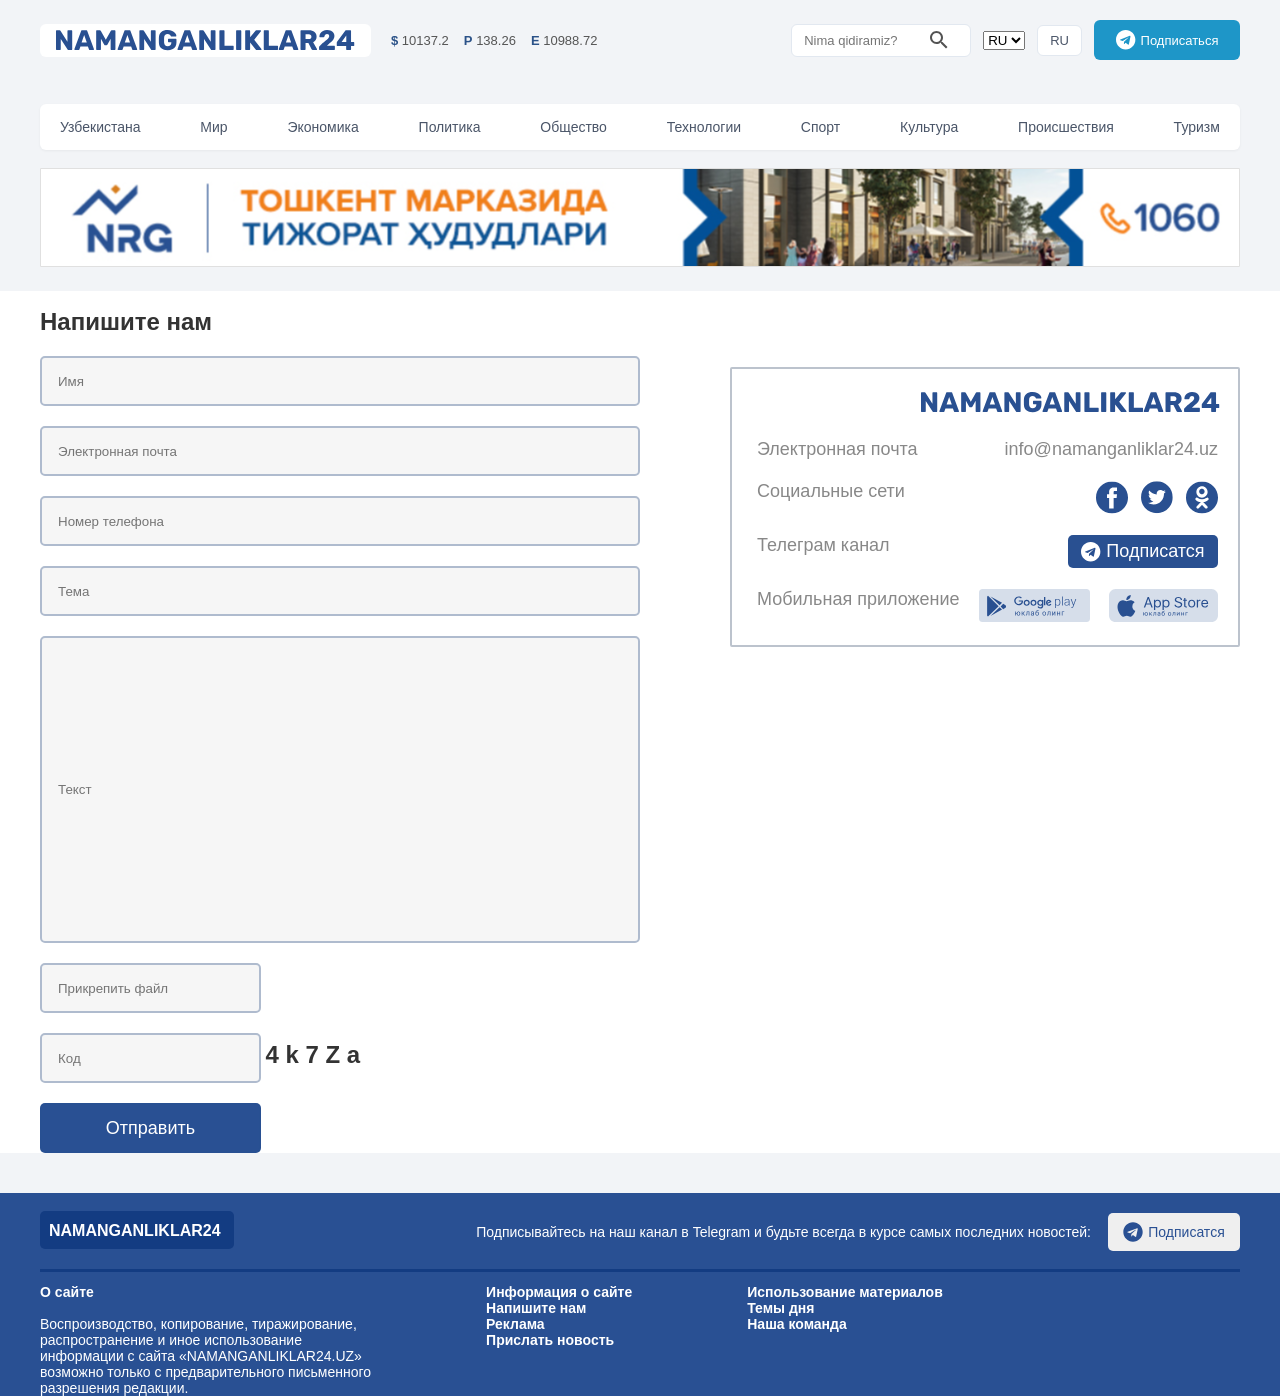
<file: index.html>
<!doctype html>
<html lang="en">
  <head>
    <link rel="stylesheet" href="./style.css" />
    <meta charset="UTF-8" />
    <meta name="viewport" content="width=device-width, initial-scale=1.0" />
    <title>Document</title>
  </head>
  <body>
    <header class="site-header">
      <div class="container">
        <div class="top-bar">
          <div class="logo">
            <img src="./NAMANGANLIKLAR24.svg" alt="" />
            <div class="rates">
              <span class="rate"
                ><strong class="currency-usd">$</strong> 10137.2</span
              >
              <span class="rate"
                ><strong class="currency-rub">P</strong> 138.26</span
              >
              <span class="rate"
                ><strong class="currency-eur">E</strong> 10988.72</span
              >
            </div>
          </div>

          <div class="actions">
            <div class="search-box">
              <input type="text" placeholder="Nima qidiramiz?" />
              <img src="./mdi_magnify.svg" alt="" />
            </div>
            <select>
              <option>RU</option>
              <option>RU</option>
              <option>RU</option>
              <option>RU</option>
              <option>RU</option>
              <option>RU</option>
            </select>
            <button class="lang-btn">
              <span class="flag">RU</span>
            </button>
            <button class="subscribe-btn">
              <img src="./Vector (1).svg" alt="" />Подписаться
            </button>
          </div>
        </div>

        <nav class="main-nav">
          <ul>
            <li><a href="#">Узбекистана</a></li>
            <li><a href="#">Мир</a></li>
            <li><a href="#">Экономика</a></li>
            <li><a href="#" class="active">Политика</a></li>
            <li><a href="#">Общество</a></li>
            <li><a href="#">Технологии</a></li>
            <li><a href="#">Спорт</a></li>
            <li><a href="#">Культура</a></li>
            <li><a href="#">Происшествия</a></li>
            <li><a href="#">Туризм</a></li>
          </ul>
        </nav>
        <div class="img"><img src="./Rectangle 3.svg" alt="" /></div>
      </div>
    </header>

    <div class="section-inputs">
      <div class="container">
        <div class="sec-inp">
          <form>
            <label class="rubik"><b>Напишите нам </b></label> <br />
            <input type="text" placeholder="Имя" /> <br />
            <input type="text" placeholder="Электронная почта" /><br />
            <input type="text" placeholder="Номер телефона" /><br />
            <input type="text" placeholder="Тема" /><br />
            <input class="text-input" type="text" placeholder="Текст" /><br />
            <input
              class="kod-input"
              type="text"
              placeholder="Прикрепить файл"
            /><br />
            <input class="kod-input" type="text" placeholder="Код" />
            <label><b>4 k 7 Z a</b></label> <br />
            <button>Отправить</button>
          </form>
          <div class="card">
            <img class="logo24" src="./NAMANGANLIKLAR24.svg" alt="" />
            <div class="texts">
              <p>Электронная почта</p>
              <p>info@namanganliklar24.uz</p>
            </div>
            <div class="texts">
              <p>Социальные сети</p>
              <div class="texts-logo">
                <img src="./facebook-r 1.svg" alt="" />
                <img src="./twitter-r 1.svg" alt="" />
                <img src="odnoklasnik-r 1.svg" alt="" />
              </div>
            </div>
            <div class="texts">
              <p>Телеграм канал</p>
              <button><img src="./Vector.svg" alt="" />Подписатся</button>
            </div>
            <div class="texts">
              <p>Мобильная приложение</p>
              <img src="./googlePlay-w 1.svg" alt="" />
              <img src="./appleStore-w 1.svg" alt="" />
            </div>
          </div>
        </div>
      </div>
    </div>
    <footer>
      <div class="section2">
        <div class="container">
          <div class="sec2">
            <div class="footer-h3">
              <h3>NAMANGANLIKLAR24</h3>
            </div>
            <div class="footer1">
              <p>
                Подписывайтесь на наш канал в Telegram и будьте всегда в курсе
                самых последних новостей:
              </p>
              <button>
                <img src="./cib_telegram.svg" alt="" /> Подписатся
              </button>
            </div>
          </div>
          <hr />
          <div class="sec3">
            <span>
              <strong>О сайте </strong> <br />
              <br />Воспроизводство, копирование, тиражирование, <br />
              распространение и иное использование <br />
              информации с сайта «NAMANGANLIKLAR24.UZ» <br />
              возможно только с предварительного письменного <br />
              разрешения редакции.
            </span>
            <strong>
              Информация о сайте <br />
              Напишите нам <br />
              Реклама <br />
              Прислать новость
            </strong>
            <strong>
              Использование материалов <br />
              Темы дня <br />
              Наша команда
            </strong>
          </div>
        </div>
      </div>
    </footer>
  </body>
</html>
</file>
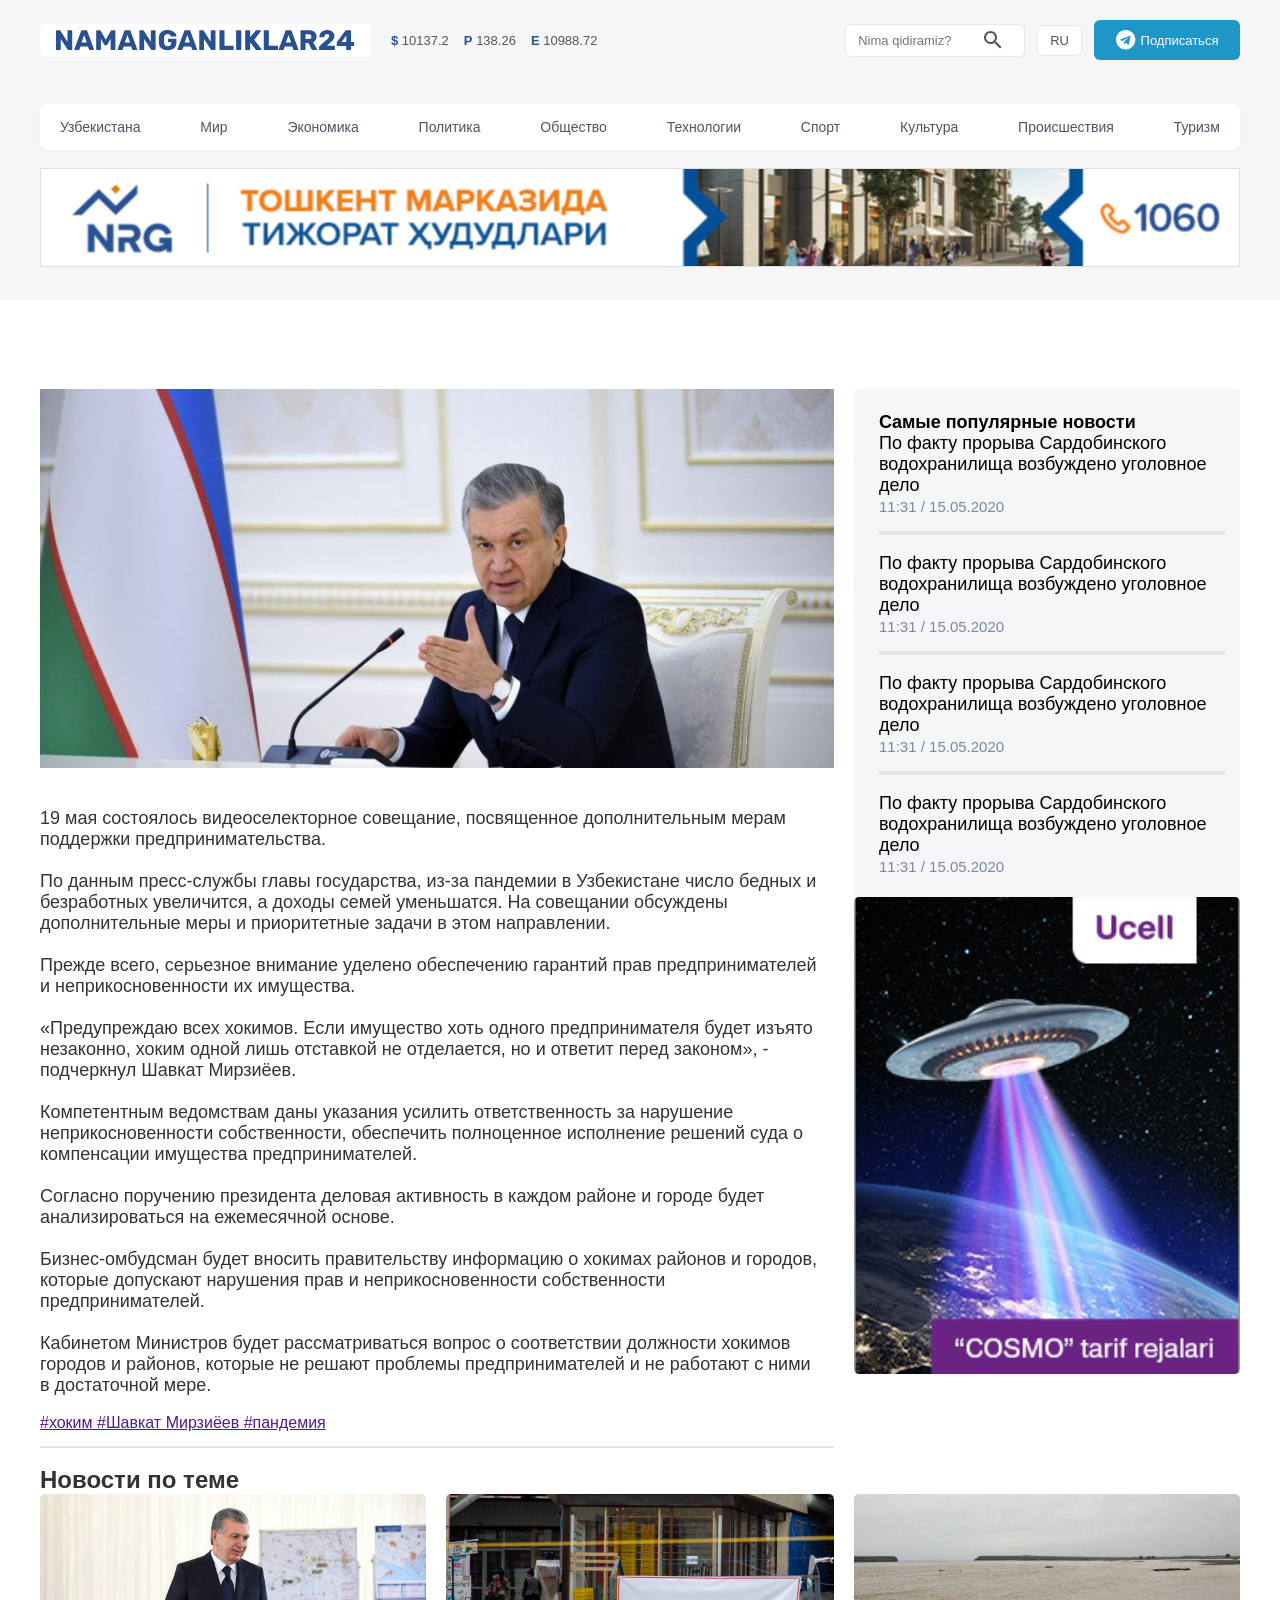
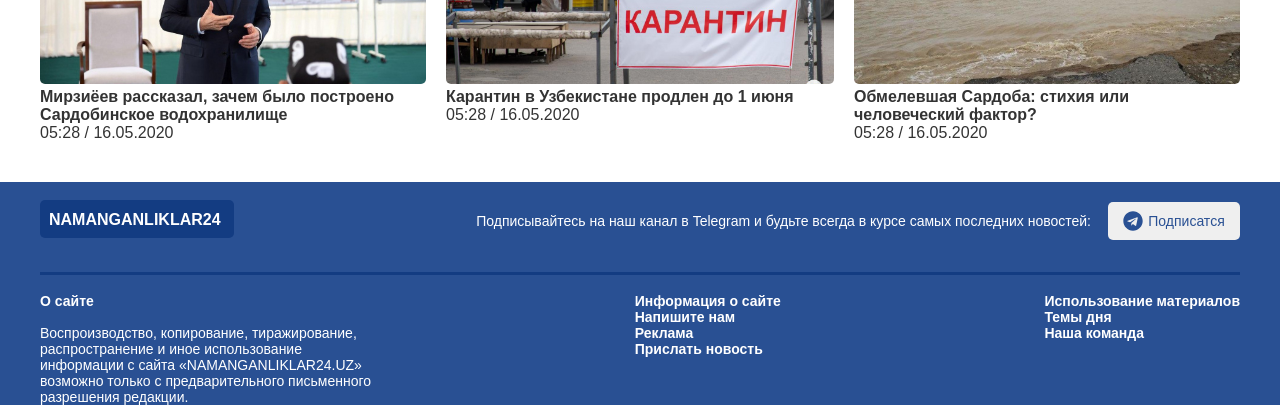
<file: aricle.html>
<!doctype html>
<html lang="en">
  <head>
    <link rel="stylesheet" href="./article.css" />
    <meta charset="UTF-8" />
    <meta name="viewport" content="width=device-width, initial-scale=1.0" />
    <title>Document</title>
  </head>
  <body>
    <header class="site-header">
      <div class="container">
        <div class="top-bar">
          <div class="logo">
            <img src="./NAMANGANLIKLAR24.svg" alt="" />
            <div class="rates">
              <span class="rate"
                ><strong class="currency-usd">$</strong> 10137.2</span
              >
              <span class="rate"
                ><strong class="currency-rub">P</strong> 138.26</span
              >
              <span class="rate"
                ><strong class="currency-eur">E</strong> 10988.72</span
              >
            </div>
          </div>

          <div class="actions">
            <div class="search-box">
              <input type="text" placeholder="Nima qidiramiz?" />
              <img src="./mdi_magnify.svg" alt="" />
            </div>

            <button class="lang-btn">
              <span class="flag">RU</span>
            </button>
            <button class="subscribe-btn">
              <img src="./Vector (1).svg" alt="" />Подписаться
            </button>
          </div>
        </div>

        <nav class="main-nav">
          <ul>
            <li><a href="#">Узбекистана</a></li>
            <li><a href="#">Мир</a></li>
            <li><a href="#">Экономика</a></li>
            <li><a href="#" class="active">Политика</a></li>
            <li><a href="#">Общество</a></li>
            <li><a href="#">Технологии</a></li>
            <li><a href="#">Спорт</a></li>
            <li><a href="#">Культура</a></li>
            <li><a href="#">Происшествия</a></li>
            <li><a href="#">Туризм</a></li>
          </ul>
        </nav>
        <div class="img"><img src="./Rectangle 3.svg" alt="" /></div>
      </div>
    </header>
    <div class="section-1">
      <div class="container">
        <div class="sec-1">
          <div class="rasm">
            <img src="./papka/Rectangle 52.svg" alt="" />
            <span>
              19 мая состоялось видеоселекторное совещание, посвященное
              дополнительным мерам <br />
              поддержки предпринимательства. <br />
              <br />
              По данным пресс-службы главы государства, из-за пандемии в
              Узбекистане число бедных и <br />
              безработных увеличится, а доходы семей уменьшатся. На совещании
              обсуждены <br />
              дополнительные меры и приоритетные задачи в этом направлении.
              <br />
              <br />
              Прежде всего, серьезное внимание уделено обеспечению гарантий прав
              предпринимателей <br />
              и неприкосновенности их имущества. <br />
              <br />
              «Предупреждаю всех хокимов. Если имущество хоть одного
              предпринимателя будет изъято <br />
              незаконно, хоким одной лишь отставкой не отделается, но и ответит
              перед законом», - <br />
              подчеркнул Шавкат Мирзиёев. <br />
              <br />
              Компетентным ведомствам даны указания усилить ответственность за
              нарушение <br />
              неприкосновенности собственности, обеспечить полноценное
              исполнение решений суда о <br />
              компенсации имущества предпринимателей. <br />
              <br />
              Согласно поручению президента деловая активность в каждом районе и
              городе будет <br />
              анализироваться на ежемесячной основе. <br />
              <br />
              Бизнес-омбудсман будет вносить правительству информацию о хокимах
              районов и городов, <br />
              которые допускают нарушения прав и неприкосновенности
              собственности
              <br />
              предпринимателей. <br />
              <br />
              Кабинетом Министров будет рассматриваться вопрос о соответствии
              должности хокимов <br />
              городов и районов, которые не решают проблемы предпринимателей и
              не работают с ними <br />
              в достаточной мере.</span
            >
            <a href="">
              <br />
              <br />
              #хоким #Шавкат Мирзиёев #пандемия
            </a>
          </div>
          <div class="card">
            <div class="texts">
              <strong>Cамые популярные новости</strong>
              <p>
                По факту прорыва Сардобинского водохранилища возбуждено
                уголовное дело
              </p>
              <small>11:31 / 15.05.2020</small>
            </div>
            <hr />
            <div class="texts">
              <p>
                По факту прорыва Сардобинского водохранилища возбуждено
                уголовное дело
              </p>
              <small>11:31 / 15.05.2020</small>
              <hr />
            </div>
            <div class="texts">
              <p> 
                По факту прорыва Сардобинского водохранилища возбуждено
                уголовное дело
              </p>
              <small>11:31 / 15.05.2020</small>
              <hr />
            </div>
            <div class="texts">
              <p>
                По факту прорыва Сардобинского водохранилища возбуждено
                уголовное дело
              </p>
              <small>11:31 / 15.05.2020</small>
            </div>
            <div class="rasm2">
              <img src="./papka/Rectangle 41 (1).svg" alt="" />
            </div>
          </div>
        </div>
        <div class="section2">
          <div class="container">
            <div class="sec2">
              <div class="hr">
                <hr />
              </div>

              <b>Новости по теме</b>

              <div class="sec2-cards">
                <div class="sec2-card">
                  <img src="./papka2/Rectangle 10.svg" alt="" />
                  <strong>
                    Мирзиёев рассказал, зачем было построено Сардобинское
                    водохранилище
                  </strong>
                  <p>05:28 / 16.05.2020</p>
                </div>

                <div class="sec2-card">
                  <img src="./papka2/Rectangle 11.svg" alt="" />
                  <strong> Карантин в Узбекистане продлен до 1 июня </strong>
                  <p>05:28 / 16.05.2020</p>
                </div>

                <div class="sec2-card">
                  <img src="./papka2/Rectangle 12.svg" alt="" />
                  <strong>
                    Обмелевшая Сардоба: стихия или человеческий фактор?
                  </strong>
                  <p>05:28 / 16.05.2020</p>
                </div>
              </div>
            </div>
          </div>
        </div>
      </div>
    </div>
    <footer>
      <div class="section3">
        <div class="container">
          <div class="sec3">
            <div class="footer-h3">
              <h3>NAMANGANLIKLAR24</h3>
            </div>
            <div class="footer1">
              <p>
                Подписывайтесь на наш канал в Telegram и будьте всегда в курсе
                самых последних новостей:
              </p>
              <button>
                <img src="./cib_telegram.svg" alt="" /> Подписатся
              </button>
            </div>
          </div>
          <div class="chiziq"><hr /></div>
          <div class="sec3">
            <span>
              <strong>О сайте </strong> <br />
              <br />Воспроизводство, копирование, тиражирование, <br />
              распространение и иное использование <br />
              информации с сайта «NAMANGANLIKLAR24.UZ» <br />
              возможно только с предварительного письменного <br />
              разрешения редакции.
            </span>
            <strong>
              Информация о сайте <br />
              Напишите нам <br />
              Реклама <br />
              Прислать новость
            </strong>
            <strong>
              Использование материалов <br />
              Темы дня <br />
              Наша команда
            </strong>
          </div>
        </div>
      </div>
    </footer>
  </body>
</html>
</file>
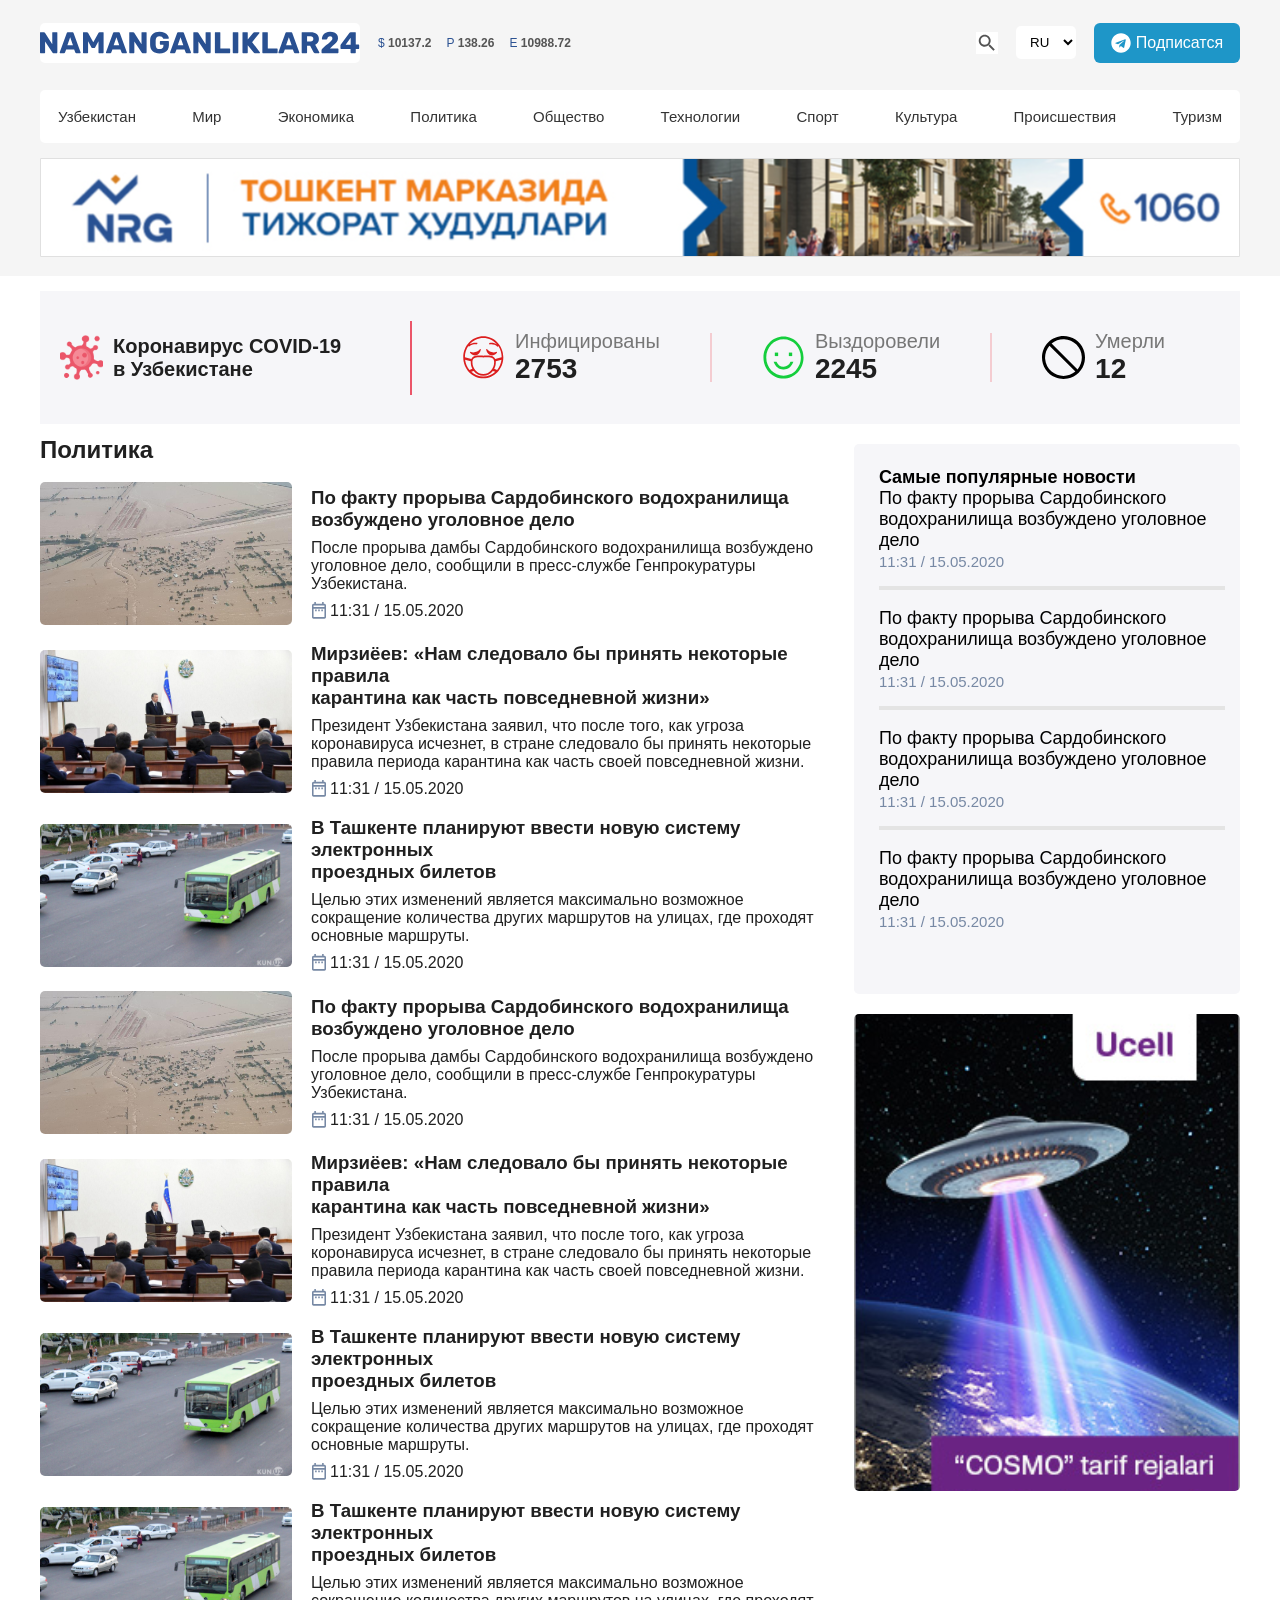
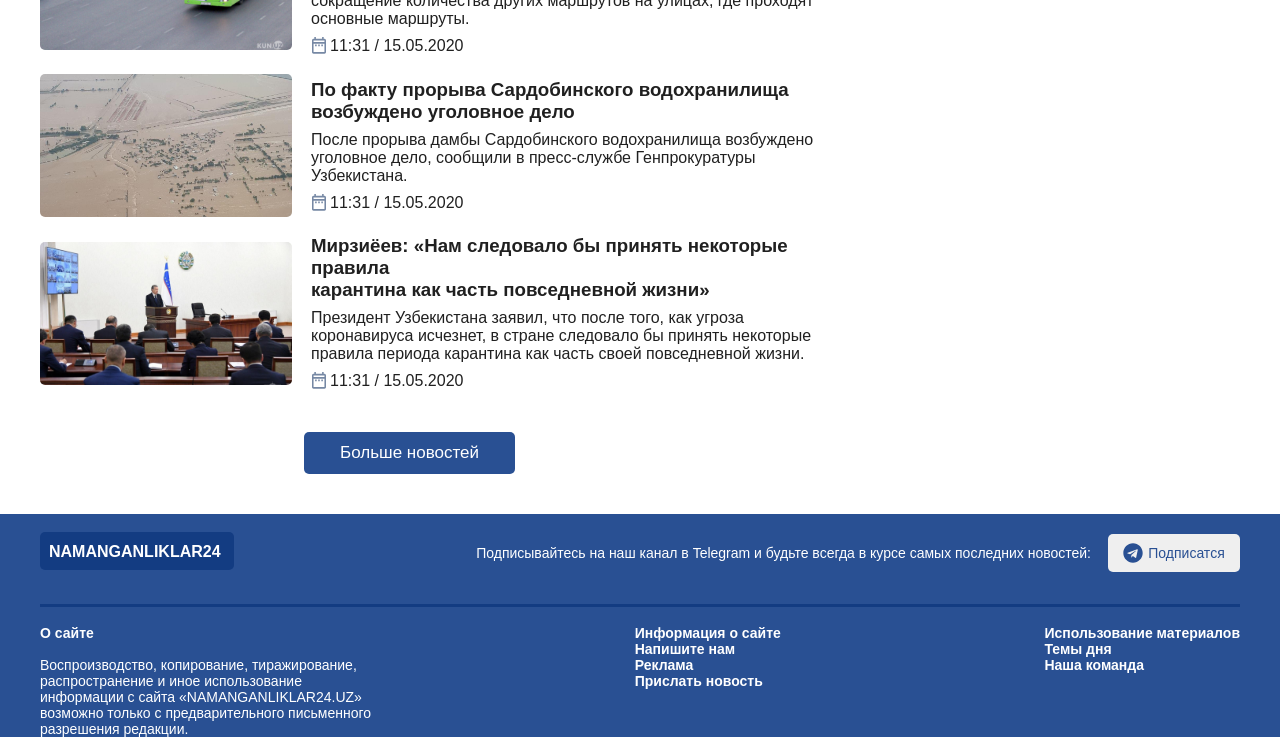
<file: list.html>
<!doctype html>
<html lang="ru">
  <head>
    <meta charset="UTF-8" />
    <meta name="viewport" content="width=device-width, initial-scale=1.0" />
    <title>NAMANGANLIKLAR 24</title>
    <link rel="stylesheet" href="./list.css" />
  </head>

  <body>
    <header>
      <div class="container">
        <div class="top-header">
          <img
            class="logo"
            src="./NAMANGANLIKLAR24.svg"
            alt="Namanganliklar24"
          />

          <div class="currency">
            <span>$ <b>10137.2</b></span>
            <span>Р <b>138.26</b></span>
            <span>Е <b>10988.72</b></span>
          </div>

          <img class="search" src="./mdi_magnify.svg" alt="search" />

          <select>
            <option>RU</option>
            <option>UZ</option>
            <option>EN</option>
          </select>
          
          <button class="subscribe">
            <img src="./papka3/cib_telegram (1).svg" alt="" />Подписатся
          </button>
        </div>
      </div>

      <div class="container">
        <nav class="menu">
          <a href="#">Узбекистан</a>
          <a href="#">Мир</a>
          <a href="#">Экономика</a>
          <a href="#">Политика</a>
          <a href="#">Общество</a>
          <a href="#">Технологии</a>
          <a href="#">Спорт</a>
          <a href="#">Культура</a>
          <a href="#">Происшествия</a>
          <a href="#">Туризм</a>
        </nav>
      </div>
      <!-- ADVERTISEMENT -->
      <div class="container">
        <img class="big-banner" src="./Rectangle 3.svg" alt="reklama" />
      </div>
    </header>

    <div class="container">
      <section class="covid">
        <div class="covid-title">
          <img src="./papka3/virus.svg" alt="" />

          <p>
            Коронавирус COVID-19
            <br />
            в Узбекистане
          </p>
        </div>
        <div class="line1"></div>
        <div class="covid-item">
          <img
            src="./papka3/emojione-monotone_face-with-medical-mask.svg"
            alt=""
          />

          <div>
            <p>Инфицированы</p>
            <b>2753</b>
          </div>
        </div>
        <div class="line2"></div>
        <div class="covid-item">
          <img src="./papka3/cil_smile.svg" alt="" />

          <div>
            <p>Выздоровели</p>
            <b>2245</b>
          </div>
        </div>
        <div class="line3"></div>
        <div class="covid-item">
          <img src="./papka3/Vector (2).svg" alt="" />

          <div>
            <p>Умерли</p>
            <b>12</b>
          </div>
        </div>
      </section>
    </div>
    <div class="section-1">
      <div class="container">
        <div class="sec-1">
          <div class="cards">
            <h2>Политика</h2>
            <div class="mini-card">
              <img src="./papka3/Rectangle 21.svg" alt="" />
              <div class="mini-text">
                <h3>
                  По факту прорыва Сардобинского водохранилища <br />
                  возбуждено уголовное дело
                </h3>
                <p>
                  После прорыва дамбы Сардобинского водохранилища возбуждено
                  <br />
                  уголовное дело, сообщили в пресс-службе Генпрокуратуры <br />
                  Узбекистана.
                </p>
                <p class="data">
                  <img src="./papka3/ic_outline-date-range.svg" alt="" />
                  11:31 / 15.05.2020
                </p>
              </div>
            </div>
            <div class="mini-card">
              <img src="./papka3/Rectangle 23.svg" alt="" />
              <div class="mini-text">
                <h3>
                  Мирзиёев: «Нам следовало бы принять некоторые правила <br />
                  карантина как часть повседневной жизни»
                </h3>
                <p>
                  Президент Узбекистана заявил, что после того, как угроза
                  <br />
                  коронавируса исчезнет, в стране следовало бы принять некоторые
                  <br />
                  правила периода карантина как часть своей повседневной жизни.
                </p>
                <p class="data">
                  <img src="./papka3/ic_outline-date-range.svg" alt="" />
                  11:31 / 15.05.2020
                </p>
              </div>
            </div>
            <div class="mini-card">
              <img src="./papka3/Rectangle 24.svg" alt="" />
              <div class="mini-text">
                <h3>
                  В Ташкенте планируют ввести новую систему электронных <br />
                  проездных билетов
                </h3>
                <p>
                  Целью этих изменений является максимально возможное сокращение
                  количества других маршрутов на улицах, где проходят основные
                  маршруты.
                </p>
                <p class="data">
                  <img src="./papka3/ic_outline-date-range.svg" alt="" />
                  11:31 / 15.05.2020
                </p>
              </div>
            </div>
            <div class="mini-card">
              <img src="./papka3/Rectangle 21.svg" alt="" />
              <div class="mini-text">
                <h3>
                  По факту прорыва Сардобинского водохранилища возбуждено
                  уголовное дело
                </h3>
                <p>
                  После прорыва дамбы Сардобинского водохранилища возбуждено
                  <br />
                  уголовное дело, сообщили в пресс-службе Генпрокуратуры <br />
                  Узбекистана.
                </p>
                <p class="data">
                  <img src="./papka3/ic_outline-date-range.svg" alt="" />
                  11:31 / 15.05.2020
                </p>
              </div>
            </div>
            <div class="mini-card">
              <img src="./papka3/Rectangle 23.svg" alt="" />
              <div class="mini-text">
                <h3>
                  Мирзиёев: «Нам следовало бы принять некоторые правила <br />
                  карантина как часть повседневной жизни»
                </h3>
                <p>
                  Президент Узбекистана заявил, что после того, как угроза
                  <br />
                  коронавируса исчезнет, в стране следовало бы принять некоторые
                  <br />
                  правила периода карантина как часть своей повседневной жизни.
                </p>
                <p class="data">
                  <img src="./papka3/ic_outline-date-range.svg" alt="" />
                  11:31 / 15.05.2020
                </p>
              </div>
            </div>
            <div class="mini-card">
              <img src="./papka3/Rectangle 24.svg" alt="" />
              <div class="mini-text">
                <h3>
                  В Ташкенте планируют ввести новую систему электронных <br />
                  проездных билетов
                </h3>
                <p>
                  Целью этих изменений является максимально возможное сокращение
                  количества других маршрутов на улицах, где проходят основные
                  маршруты.
                </p>
                <p class="data">
                  <img src="./papka3/ic_outline-date-range.svg" alt="" />
                  11:31 / 15.05.2020
                </p>
              </div>
            </div>
            <div class="mini-card">
              <img src="./papka3/Rectangle 24.svg" alt="" />
              <div class="mini-text">
                <h3>
                  В Ташкенте планируют ввести новую систему электронных <br />
                  проездных билетов
                </h3>
                <p>
                  Целью этих изменений является максимально возможное сокращение
                  количества других маршрутов на улицах, где проходят основные
                  маршруты.
                </p>
                <p class="data">
                  <img src="./papka3/ic_outline-date-range.svg" alt="" />
                  11:31 / 15.05.2020
                </p>
              </div>
            </div>
            <div class="mini-card">
              <img src="./papka3/Rectangle 21.svg" alt="" />
              <div class="mini-text">
                <h3>
                  По факту прорыва Сардобинского водохранилища возбуждено
                  уголовное дело
                </h3>
                <p>
                  После прорыва дамбы Сардобинского водохранилища возбуждено
                  уголовное дело, сообщили в пресс-службе Генпрокуратуры
                  Узбекистана.
                </p>
                <p class="data">
                  <img src="./papka3/ic_outline-date-range.svg" alt="" />
                  11:31 / 15.05.2020
                </p>
              </div>
            </div>
            <div class="mini-card">
              <img src="./papka3/Rectangle 23.svg" alt="" />
              <div class="mini-text">
                <h3>
                  Мирзиёев: «Нам следовало бы принять некоторые правила <br />
                  карантина как часть повседневной жизни»
                </h3>
                <p>
                  Президент Узбекистана заявил, что после того, как угроза
                  <br />
                  коронавируса исчезнет, в стране следовало бы принять некоторые
                  <br />
                  правила периода карантина как часть своей повседневной жизни.
                </p>
                <p class="data">
                  <img src="./papka3/ic_outline-date-range.svg" alt="" />
                  11:31 / 15.05.2020
                </p>
              </div>
            </div>
            <button class="but">Больше новостей</button>
          </div>

          <div class="cards2">
            <div class="card">
              <div class="texts">
                <strong>Cамые популярные новости</strong>
                <p>
                  По факту прорыва Сардобинского водохранилища возбуждено
                  уголовное дело
                </p>
                <small>11:31 / 15.05.2020</small>
              </div>
              <hr />
              <div class="texts">
                <p>
                  По факту прорыва Сардобинского водохранилища возбуждено
                  уголовное дело
                </p>
                <small>11:31 / 15.05.2020</small>
                <hr />
              </div>
              <div class="texts">
                <p>
                  По факту прорыва Сардобинского водохранилища возбуждено
                  уголовное дело
                </p>
                <small>11:31 / 15.05.2020</small>
                <hr />
              </div>
              <div class="texts">
                <p>
                  По факту прорыва Сардобинского водохранилища возбуждено
                  уголовное дело
                </p>
                <small>11:31 / 15.05.2020</small>
              </div>
            </div>
            <div class="rasm2">
              <img src="./papka/Rectangle 41 (1).svg" alt="" />
            </div>
          </div>
        </div>
      </div>
    </div>
    <footer>
      <div class="section3">
        <div class="container">
          <div class="sec3">
            <div class="footer-h3">
              <h3>NAMANGANLIKLAR24</h3>
            </div>
            <div class="footer1">
              <p>
                Подписывайтесь на наш канал в Telegram и будьте всегда в курсе
                самых последних новостей:
              </p>
              <button>
                <img src="./cib_telegram.svg" alt="" /> Подписатся
              </button>
            </div>
          </div>
          <div class="chiziq"><hr /></div>
          <div class="sec3">
            <span>
              <strong>О сайте </strong> <br />
              <br />Воспроизводство, копирование, тиражирование, <br />
              распространение и иное использование <br />
              информации с сайта «NAMANGANLIKLAR24.UZ» <br />
              возможно только с предварительного письменного <br />
              разрешения редакции.
            </span>
            <strong>
              Информация о сайте <br />
              Напишите нам <br />
              Реклама <br />
              Прислать новость
            </strong>
            <strong>
              Использование материалов <br />
              Темы дня <br />
              Наша команда
            </strong>
          </div>
        </div>
      </div>
    </footer>
  </body>
</html>
</file>
<file: style.css>
* {
  box-sizing: border-box;
  margin: 0;
  padding: 0;
  font-family:
    -apple-system, BlinkMacSystemFont, "Segoe UI", Roboto, Arial, sans-serif;
}

body {
  background-color: #f2f4f7;
  color: #333;
}

.container {
  width: 1200px;
  margin: 0 auto;
}

.site-header {
  padding-top: 20px;
}

.top-bar {
  display: flex;
  align-items: center;
  justify-content: space-between;
  margin-bottom: 12px;
}

.logo {
  display: flex;
  align-items: center;
  gap: 20px;
}

.logo img {
  background-color: #ffffff;
  color: #2b5288;
  font-size: 28px;
  letter-spacing: 0.5px;
  padding: 6px 16px;
  border-radius: 6px;
}

.rates {
  display: flex;
  align-items: center;
  gap: 15px;
  font-size: 13px;
  color: #555;
  font-weight: 500;
}

.currency-usd,
.currency-rub,
.currency-eur {
  color: #2b5288;
}

.actions {
  display: flex;
  align-items: center;
  gap: 12px;
}

.search-box {
  position: relative;
  display: flex;
  align-items: center;
}

.search-box input {
  background-color: #ffffff;
  border: 1px solid #e2e8f0;
  border-radius: 6px;
  padding: 8px 36px 8px 12px;
  font-size: 13px;

  width: 180px;
}

.search-box img {
  position: absolute;
  right: 20px;
  background: none;
  border: none;
  color: #718096;
}

.lang-btn {
  background-color: #ffffff;
  border: 1px solid #e2e8f0;
  border-radius: 6px;
  padding: 7px 12px;
  font-size: 13px;
  color: #4a5568;
  cursor: pointer;
}

.subscribe-btn {
  width: 146px;
  height: 40px;
  background-color: #1e96c8;
  color: #ffffff;
  border: none;
  text-decoration: none;
  font-size: 13px;
  padding: 8px 16px;
  border-radius: 6px;
  display: flex;
  align-items: center;
  justify-content: center;
  gap: 5px;
}

.main-nav {
  background-color: #ffffff;
  border-radius: 6px;
  padding: 14px 20px;
  box-shadow: 0 1px 3px rgba(0, 0, 0, 0.05);
  margin-top: 44px;
}

.main-nav ul {
  list-style: none;
  display: flex;
  align-items: center;
  justify-content: space-between;
}

.main-nav a {
  text-decoration: none;
  color: #4a5568;
  font-size: 14px;
}
.img img {
  width: 100%;
  margin-top: 18px;
}
.section-inputs {
  background-color: white;
  padding: 17px 0 0 0;
  margin-top: 20px;
}
.sec-inp {
  display: flex;
  justify-content: space-between;
}
.rubik {
  margin-bottom: 12px;
}
b {
  font-size: 24px;
}
form input {
  width: 600px;
  height: 50px;
  border: 2px solid #afbbce;
  border-radius: 5px;
  margin-top: 20px;
  background-color: #f6f6f6;
}
form input::placeholder {
  padding: 15px 548px 0 16px;
}
.text-input {
  height: 307px;
}
.kod-input {
  width: 221px;
}
.card {
  width: 510px;
  height: 280px;
  border: 2px solid #bcc3cd;
  margin-top: 59px;
  border-radius: 2px;
  padding: 23px 20px 23px 25px;
  color: #888888;
  font-size: 18px;
}
.texts {
  display: flex;
  justify-content: space-between;
  margin-top: 21px;
}
.texts-logo {
  display: flex;
  justify-content: center;
  gap: 13px;
}
.logo24 {
  margin-left: 164px;
}
.texts button {
  background-color: #295091;
  color: white;
  width: 150px;
  height: 33px;
  border-radius: 5px;
  border: none;
  font-size: 18px;
  display: flex;
  align-items: center;
  justify-content: center;
  gap: 5px;
}
form button {
  background-color: #295093;
  border-radius: 5px;
  border: 2px solid #2851938a;
  width: 221px;
  height: 50px;
  font-size: 18px;
  margin-top: 20px;
  color: white;
}
footer {
  margin-top: 40px;
  background-color: #295093;
}
.sec2 {
  display: flex;
  justify-content: space-between;
}
.footer1 {
  display: flex;

  gap: 17px;
}
.sec2 .footer-h3 {
  background-color: #133c82;
  border-radius: 5px;
  margin-top: 18px;
  margin-bottom: 20px;
  width: 194px;
  height: 38px;
  padding: 11px 12px 6px 9px;
}
.footer-h3 h3 {
  font-size: 16px;
  color: white;
}
.sec2 p {
  font-size: 14px;
  color: white;
  margin-top: 31px;
}
.sec2 button {
  width: 132px;
  height: 38px;
  border-radius: 5px;
  font-size: 14px;
  color: #295093;
  margin-top: 20px;
  border: none;
  display: flex;
  align-items: center;
  justify-content: center;
  gap: 5px;
}

.sec3 {
  display: flex;
  gap: 115px;
  margin-top: 12px;
}
hr {
  background-color: #133c82;
  width: 1200px;
  height: 3px;
  border: none;
}
.sec3 span {
  font-size: 14px;
  color: white;
}
.sec3 p {
  font-size: 14px;
  color: white;
}
.sec3 strong {
  font-size: 14px;
  color: white;
}
</file>
<file: article.css>
* {
  box-sizing: border-box;
  margin: 0;
  padding: 0;
  font-family:
    -apple-system, BlinkMacSystemFont, "Segoe UI", Roboto, Arial, sans-serif;
}

body {
  background-color: #ffffff;
  color: #333;
}

.container {
  width: 1200px;
  margin: 0 auto;
}

.site-header {
  padding-top: 20px;
  background-color: #f6f6f9;
  height: 300px;
}

.top-bar {
  display: flex;
  align-items: center;
  justify-content: space-between;
  margin-bottom: 12px;
}

.logo {
  display: flex;
  align-items: center;
  gap: 20px;
}

.logo img {
  background-color: #ffffff;
  color: #2b5288;
  font-size: 28px;
  letter-spacing: 0.5px;
  padding: 6px 16px;
  border-radius: 6px;
}

.rates {
  display: flex;
  align-items: center;
  gap: 15px;
  font-size: 13px;
  color: #555;
  font-weight: 500;
}

.currency-usd,
.currency-rub,
.currency-eur {
  color: #2b5288;
}

.actions {
  display: flex;
  align-items: center;
  gap: 12px;
}

.search-box {
  position: relative;
  display: flex;
  align-items: center;
}

.search-box input {
  background-color: #ffffff;
  border: 1px solid #e2e8f0;
  border-radius: 6px;
  padding: 8px 36px 8px 12px;
  font-size: 13px;

  width: 180px;
}

.search-box img {
  position: absolute;
  right: 20px;
  background: none;
  border: none;
  color: #718096;
}

.lang-btn {
  background-color: #ffffff;
  border: 1px solid #e2e8f0;
  border-radius: 6px;
  padding: 7px 12px;
  font-size: 13px;
  color: #4a5568;
  cursor: pointer;
}

.subscribe-btn {
  width: 146px;
  height: 40px;
  background-color: #1e96c8;
  color: #ffffff;
  border: none;
  text-decoration: none;
  font-size: 13px;
  padding: 8px 16px;
  border-radius: 6px;
  display: flex;
  align-items: center;
  justify-content: center;
  gap: 5px;
}

.main-nav {
  background-color: #ffffff;
  border-radius: 6px;
  padding: 14px 20px;
  box-shadow: 0 1px 3px rgba(0, 0, 0, 0.05);
  margin-top: 44px;
}

.main-nav ul {
  list-style: none;
  display: flex;
  align-items: center;
  justify-content: space-between;
}

.main-nav a {
  text-decoration: none;
  color: #4a5568;
  font-size: 14px;
}
.img img {
  width: 100%;
  margin-top: 18px;
}
.section-inputs {
  background-color: white;
  padding: 17px 0 0 0;
  margin-top: 20px;
}
.sec-inp {
  display: flex;
  justify-content: space-between;
}
.rubik {
  margin-bottom: 12px;
}
b {
  font-size: 24px;
}
.card {
  width: 386px;
  height: 550px;
  margin-top: 89px;
  border-radius: 5px;
  padding: 23px 20px 23px 25px;
  color: black;
  font-size: 18px;
  background-color: #f6f6f9;
  margin-left: 20px;
}
.rasm img {
  margin-top: 89px;
  margin-bottom: 36px;
}
.texts small {
  color: #7688a4;
}
.sec-1 span {
  font-size: 18px;
}
hr {
  width: 346px;
  height: 4px;
  background-color: #e4e4e4;
  border: none;
  margin-top: 14px;
  margin-bottom: 18px;
}
.sec-1 {
  display: flex;
  justify-content: space-between;
}
.rasm2 {
  margin-top: 20px;
  margin-left: -25px;
}
.hr hr {
  width: 794px;
  height: 2px;
}
.sec2-cards {
  display: flex;
  gap: 20px;
}
footer {
  margin-top: 40px;
  background-color: #295093;
}
.sec3 {
  display: flex;
  justify-content: space-between;
}
.footer1 {
  display: flex;

  gap: 17px;
}
.sec3 .footer-h3 {
  background-color: #133c82;
  border-radius: 5px;
  margin-top: 18px;
  margin-bottom: 20px;
  width: 194px;
  height: 38px;
  padding: 11px 12px 6px 9px;
}
.footer-h3 h3 {
  font-size: 16px;
  color: white;
}
.sec3 p {
  font-size: 14px;
  color: white;
  margin-top: 31px;
}
.sec3 button {
  width: 132px;
  height: 38px;
  border-radius: 5px;
  font-size: 14px;
  color: #295093;
  margin-top: 20px;
  border: none;
  display: flex;
  align-items: center;
  justify-content: center;
  gap: 5px;
}

.sec3 {
  display: flex;
  gap: 115px;
  margin-top: 12px;
}
.chiziq hr {
  background-color: #133c82;
  width: 1200px;
  height: 3px;
  border: none;
}
.sec3 span {
  font-size: 14px;
  color: white;
}
.sec3 p {
  font-size: 14px;
  color: white;
}
.sec3 strong {
  font-size: 14px;
  color: white;
}
</file>
<file: list.css>
* {
  margin: 0;
  padding: 0;
  box-sizing: border-box;
}

body {
  font-family: Arial, sans-serif;
  color: #202020;
}

.container {
  width: 1200px;
  margin: auto;
}

header {
  padding-top: 15px;
  background: #f5f5f5;
}

.top-header {
  height: 55px;
  margin-bottom: 20px;
  display: flex;
  align-items: center;
  gap: 18px;
}

.logo {
  width: 300px;
  background-color: #ffffff;
  width: 320px;
  height: 40px;
  border-radius: 5px;
}

.currency {
  display: flex;
  gap: 15px;

  font-size: 12px;
  color: #295091;
}

.currency b {
  color: #555;
}

.search {
  width: 22px;
  margin-left: auto;
  background-color: white;
}

select {
  border: none;
  background: white;
  padding: 8px 10px;
  border-radius: 5px;
}

.subscribe {
  width: 146px;
  height: 40px;
  background-color: #1e96c8;
  color: #ffffff;
  border: none;
  text-decoration: none;
  font-size: 16px;
  padding: 8px 16px;
  border-radius: 6px;
  display: flex;
  align-items: center;
  justify-content: center;
  gap: 5px;
}

.menu {
  display: flex;
  justify-content: space-between;
  padding: 18px;
  width: 1200px;
  background: white;
  border-radius: 5px;
}

.menu a {
  color: #333;
  text-decoration: none;
  font-size: 15px;
}

.big-banner {
  width: 1200px;
  height: 99px;
  margin-top: 15px;
  margin-bottom: 15px;
}

.covid {
  height: 133px;
  background: #f6f6f9;
  margin-top: 15px;
  display: flex;
  align-items: center;
  padding: 10px 20px;
  gap: 50px;
}

.covid-title {
  display: flex;
  align-items: center;
  gap: 10px;
  width: 300px;
}

.covid-title img {
  width: 43px;
  height: 45px;
}

.covid-title p {
  font-size: 20px;
  font-weight: bold;
}

.covid-item {
  display: flex;
  align-items: center;
  gap: 10px;
}
.line1 {
  width: 2px;
  height: 74px;
  background-color: #eb5569;
}
.line2 {
  width: 2px;
  height: 49px;
  background-color: #f4ccd1;
}
.line3 {
  width: 2px;
  height: 49px;
  background-color: #f4ccd1;
}
.covid-item img {
  width: 43px;
  height: 45px;
}

.covid-item p {
  font-size: 20px;
  color: #777;
}

.covid-item b {
  font-size: 28px;
}
.card {
  width: 386px;
  height: 550px;
  margin-top: 20px;
  border-radius: 5px;
  padding: 23px 20px 23px 25px;
  color: black;
  font-size: 18px;
  background-color: #f6f6f9;
  margin-left: 20px;
  margin-bottom: 20px;
}
.rasm img {
  margin-top: 89px;
  margin-bottom: 36px;
}
.texts small {
  color: #7688a4;
}
.sec-1 span {
  font-size: 18px;
}
hr {
  width: 346px;
  height: 4px;
  background-color: #e4e4e4;
  border: none;
  margin-top: 14px;
  margin-bottom: 18px;
}
.sec-1 {
  display: flex;
  justify-content: space-between;
}
.rasm2 {
  margin-top: 20px;
  margin-left: 20px;
}
.hr hr {
  width: 794px;
  height: 2px;
}
.sec2-cards {
  display: flex;
  gap: 20px;
}
.cards h2 {
  margin-top: 12px;
  margin-bottom: 13px;
}
.mini-card {
  display: flex;
  gap: 19px;
  align-items: center;
  margin-top: 18px;
}
.mini-text p {
  margin-top: 8px;
}
.data {
  display: flex;
  align-items: center;
  gap: 1px;
}
.but {
  font-size: 17px;
  width: 211px;
  height: 42px;
  background-color: #295093;
  color: white;
  border: none;
  border-radius: 5px;
  margin-left: 264px;
  margin-top: 41px;
}
footer {
  margin-top: 40px;
  background-color: #295093;
}
.sec3 {
  display: flex;
  justify-content: space-between;
}
.footer1 {
  display: flex;

  gap: 17px;
}
.sec3 .footer-h3 {
  background-color: #133c82;
  border-radius: 5px;
  margin-top: 18px;
  margin-bottom: 20px;
  width: 194px;
  height: 38px;
  padding: 11px 12px 6px 9px;
}
.footer-h3 h3 {
  font-size: 16px;
  color: white;
}
.sec3 p {
  font-size: 14px;
  color: white;
  margin-top: 31px;
}
.sec3 button {
  width: 132px;
  height: 38px;
  border-radius: 5px;
  font-size: 14px;
  color: #295093;
  margin-top: 20px;
  border: none;
  display: flex;
  align-items: center;
  justify-content: center;
  gap: 5px;
}

.sec3 {
  display: flex;
  gap: 115px;
  margin-top: 12px;
}
.chiziq hr {
  background-color: #133c82;
  width: 1200px;
  height: 3px;
  border: none;
}
.sec3 span {
  font-size: 14px;
  color: white;
}
.sec3 p {
  font-size: 14px;
  color: white;
}
.sec3 strong {
  font-size: 14px;
  color: white;
}
</file>
